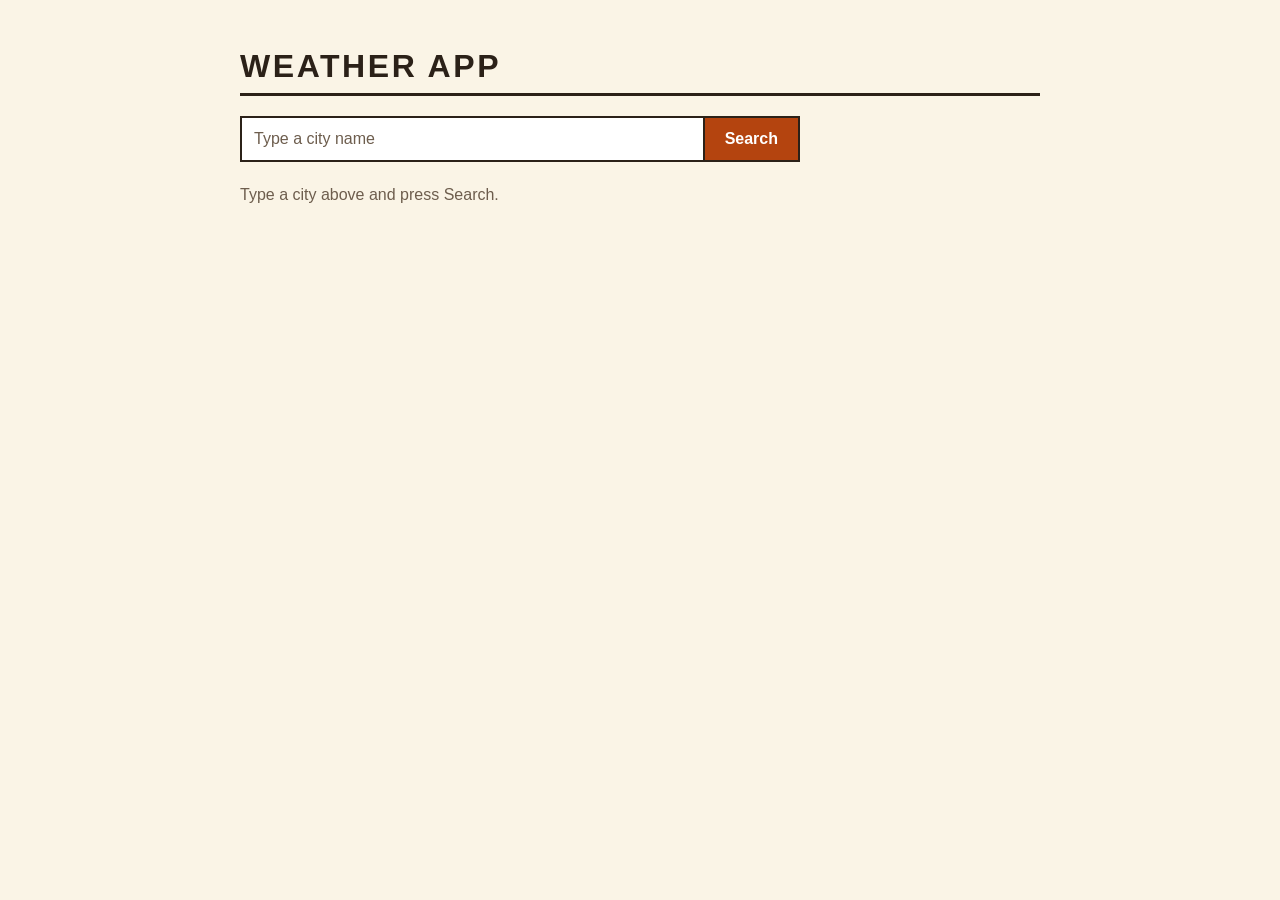
<file: index.html>
<!DOCTYPE html>
<html lang="en">
<head>
  <meta charset="UTF-8">
  <meta name="viewport" content="width=device-width, initial-scale=1.0">
  <title>Weather App</title>
  <link rel="stylesheet" href="style.css">
</head>
<body>
  <main class="app">
    <h1>Weather App</h1>
    <form class="search" id="search-form">
      <input type="text" id="city-input" placeholder="Type a city name" aria-label="City name" autocomplete="off">
      <button type="submit">Search</button>
    </form>
    <p class="hint" id="message">Type a city above and press Search.</p>
    <section class="result" id="result" hidden>
      <div class="hero">
        <div class="place">
          <h2 id="place"></h2>
          <p class="time" id="time"></p>
        </div>
        <div class="now">
          <img class="icon" id="icon" alt="">
          <span class="temp" id="temp"></span>
        </div>
        <p class="desc" id="desc"></p>
      </div>
      <div class="tiles">
        <div class="tile"><span class="label">Feels like</span><span class="value" id="feels"></span></div>
        <div class="tile"><span class="label">Humidity</span><span class="value" id="humidity"></span></div>
        <div class="tile"><span class="label">Wind</span><span class="value" id="wind"></span></div>
      </div>
    </section>
  </main>
  <script src="script.js"></script>
</body>
</html>
</file>
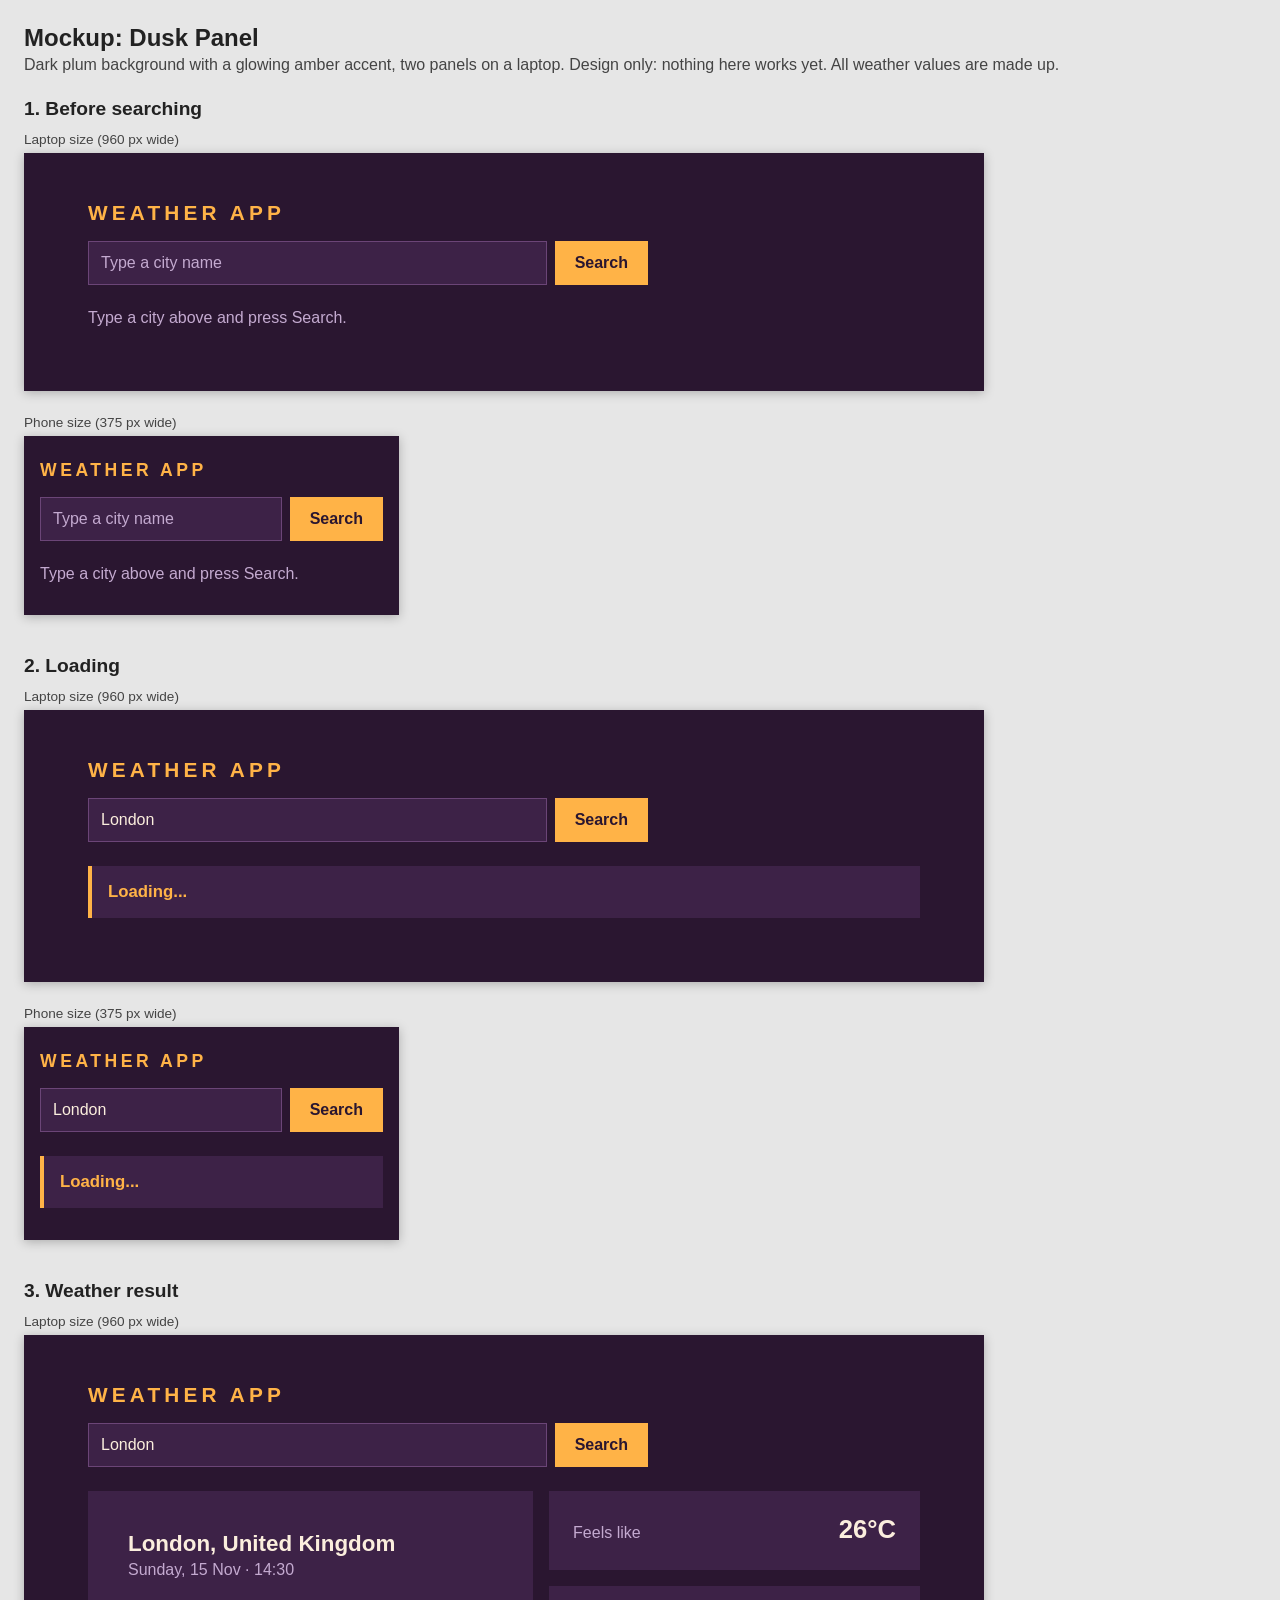
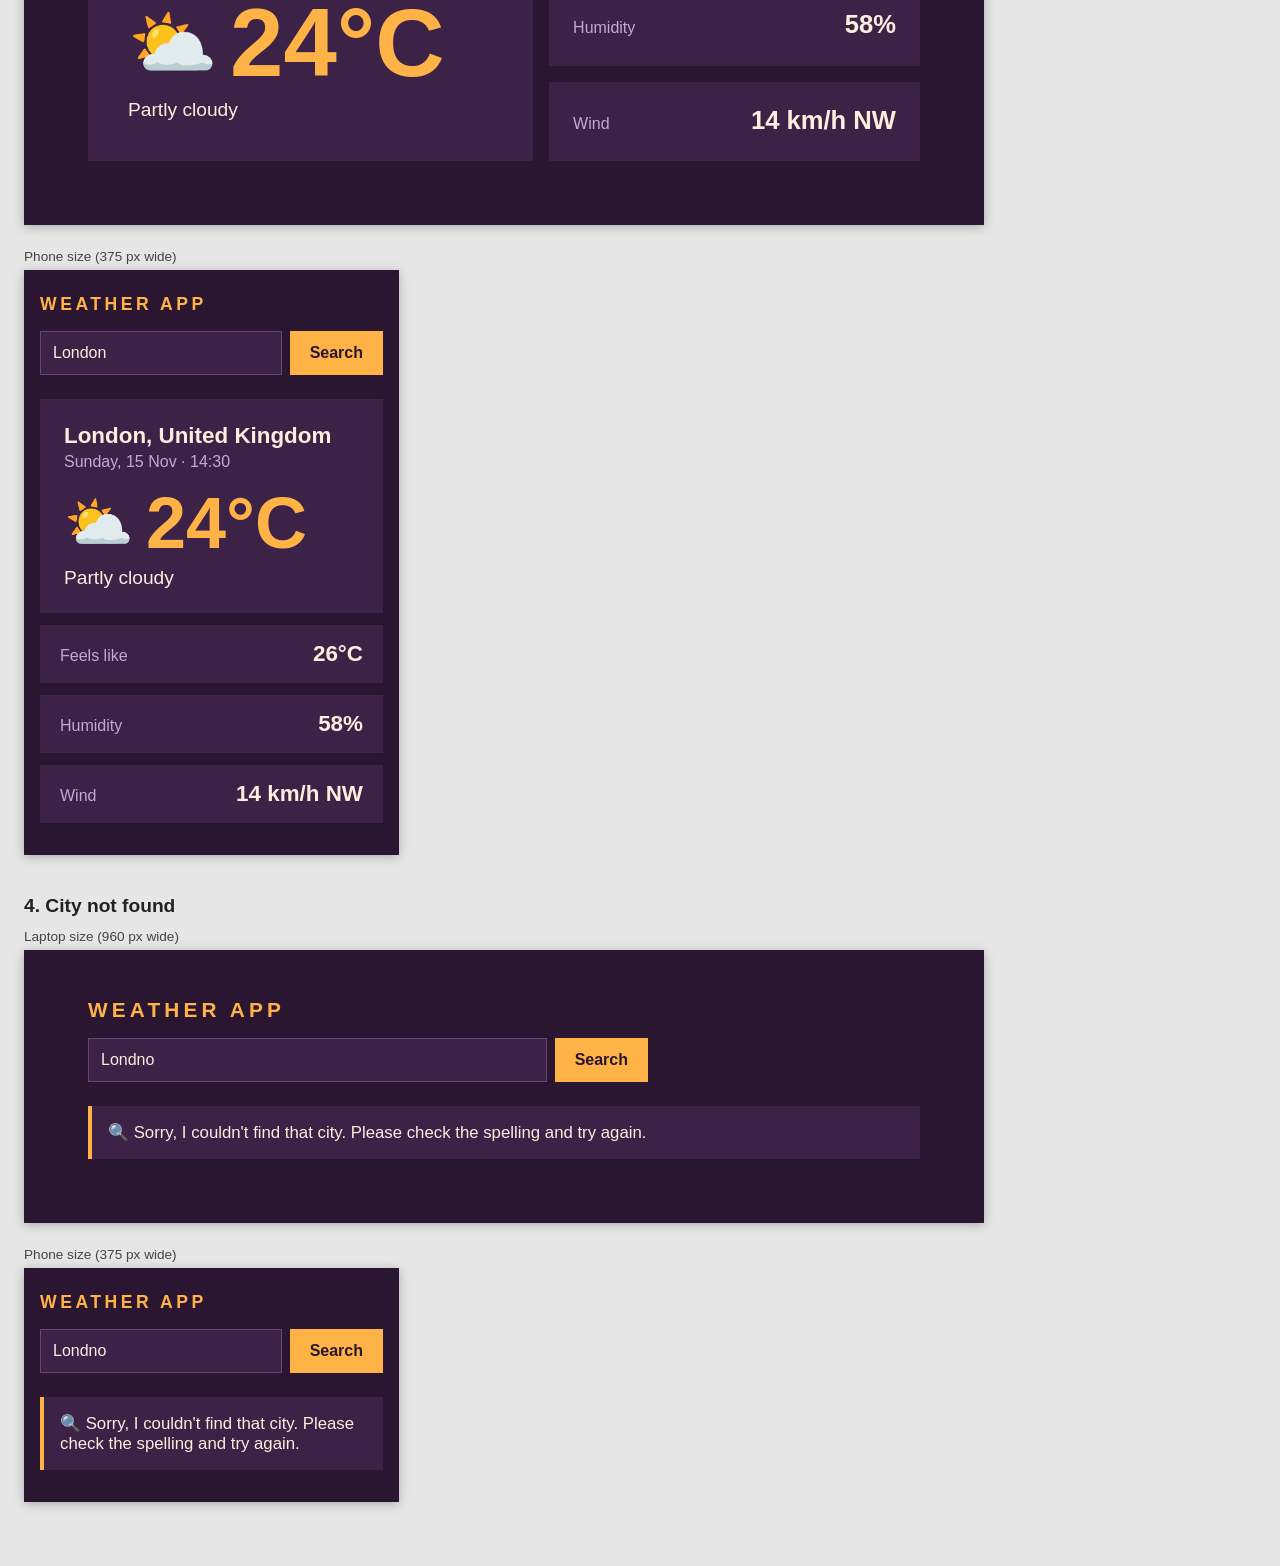
<file: mockups/dusk-panel.html>
<!DOCTYPE html>
<html lang="en">
<head>
<meta charset="UTF-8">
<meta name="viewport" content="width=device-width, initial-scale=1.0">
<title>Mockup - Dusk Panel</title>
<style>
*{box-sizing:border-box}
body{margin:0;background:#e6e6e6;color:#222;font-family:Arial,Helvetica,sans-serif}
.sheet{padding:24px}
.sheet h1.title{margin:0 0 4px;font-size:1.5rem}
.sheet p.note{margin:0 0 24px;color:#444}
.state{margin-bottom:40px}
.state h2.state-title{margin:0 0 12px;font-size:1.2rem}
.pair{display:flex;flex-wrap:wrap;gap:24px;align-items:flex-start}
figure{margin:0;flex:none}
figcaption{font-size:.85rem;color:#444;margin-bottom:6px}
.frame{container-type:inline-size;overflow:hidden;box-shadow:0 2px 10px rgba(0,0,0,.25)}
.frame.laptop{width:960px}
.frame.phone{width:375px}

.frame{background:#2a1630}
.app{padding:24px 16px 32px;color:#fbeedd}
.app h1{margin:0 0 16px;font-size:1.1rem;letter-spacing:.2em;text-transform:uppercase;color:#ffb347}
.search{display:flex;gap:8px;margin-bottom:24px}
.search input{flex:1;min-width:0;padding:12px;border:1px solid #6b4577;background:#3d2247;color:#fbeedd;font-size:1rem}
.search input::placeholder{color:#c4aad0}
.search button{padding:12px 20px;border:0;background:#ffb347;color:#2a1630;font-size:1rem;font-weight:bold}
.hint{color:#c4aad0;margin:0}
.msg{margin:0;padding:16px;background:#3d2247;border-left:4px solid #ffb347;font-size:1.05rem}
.loading{color:#ffb347;font-weight:bold}
.result{display:grid;gap:12px}
.hero,.tile{background:#3d2247}
.hero{padding:24px}
.place h2{margin:0;font-size:1.4rem}
.time{margin:4px 0 0;color:#c4aad0}
.now{display:flex;align-items:center;gap:12px;margin-top:16px}
.icon{font-size:3.5rem}
.temp{font-size:4.5rem;font-weight:bold;color:#ffb347;line-height:1}
.desc{margin:8px 0 0;font-size:1.2rem}
.tiles{display:grid;gap:12px}
.tile{padding:16px 20px;display:flex;justify-content:space-between;align-items:baseline}
.label{color:#c4aad0}
.value{font-size:1.4rem;font-weight:bold}
@container (min-width:640px){
 .app{padding:48px 64px 64px}
 .app h1{font-size:1.3rem}
 .search{max-width:560px}
 .result{grid-template-columns:1.2fr 1fr;gap:16px}
 .hero{padding:40px}
 .temp{font-size:6rem}.icon{font-size:4.5rem}
 .tiles{grid-template-rows:repeat(3,1fr);gap:16px}
 .tile{padding:24px}
 .value{font-size:1.6rem}
}
</style>
</head>
<body>
<div class="sheet">
<h1 class="title">Mockup: Dusk Panel</h1>
<p class="note">Dark plum background with a glowing amber accent, two panels on a laptop. Design only: nothing here works yet. All weather values are made up.</p>
<section class="state"><h2 class="state-title">1. Before searching</h2><div class="pair">
<figure><figcaption>Laptop size (960 px wide)</figcaption><div class="frame laptop"><div class="app"><h1>Weather App</h1><div class="search"><input type="text" placeholder="Type a city name" value="" readonly aria-label="City name"><button type="button">Search</button></div><p class="hint">Type a city above and press Search.</p></div></div></figure>
<figure><figcaption>Phone size (375 px wide)</figcaption><div class="frame phone"><div class="app"><h1>Weather App</h1><div class="search"><input type="text" placeholder="Type a city name" value="" readonly aria-label="City name"><button type="button">Search</button></div><p class="hint">Type a city above and press Search.</p></div></div></figure>
</div></section>
<section class="state"><h2 class="state-title">2. Loading</h2><div class="pair">
<figure><figcaption>Laptop size (960 px wide)</figcaption><div class="frame laptop"><div class="app"><h1>Weather App</h1><div class="search"><input type="text" placeholder="Type a city name" value="London" readonly aria-label="City name"><button type="button">Search</button></div><p class="msg loading">Loading...</p></div></div></figure>
<figure><figcaption>Phone size (375 px wide)</figcaption><div class="frame phone"><div class="app"><h1>Weather App</h1><div class="search"><input type="text" placeholder="Type a city name" value="London" readonly aria-label="City name"><button type="button">Search</button></div><p class="msg loading">Loading...</p></div></div></figure>
</div></section>
<section class="state"><h2 class="state-title">3. Weather result</h2><div class="pair">
<figure><figcaption>Laptop size (960 px wide)</figcaption><div class="frame laptop"><div class="app"><h1>Weather App</h1><div class="search"><input type="text" placeholder="Type a city name" value="London" readonly aria-label="City name"><button type="button">Search</button></div><section class="result"><div class="hero"><div class="place"><h2>London, United Kingdom</h2><p class="time">Sunday, 15 Nov &middot; 14:30</p></div><div class="now"><span class="icon" role="img" aria-label="Partly cloudy">&#9925;</span><span class="temp">24&deg;C</span></div><p class="desc">Partly cloudy</p></div><div class="tiles"><div class="tile"><span class="label">Feels like</span><span class="value">26&deg;C</span></div><div class="tile"><span class="label">Humidity</span><span class="value">58%</span></div><div class="tile"><span class="label">Wind</span><span class="value">14 km/h NW</span></div></div></section></div></div></figure>
<figure><figcaption>Phone size (375 px wide)</figcaption><div class="frame phone"><div class="app"><h1>Weather App</h1><div class="search"><input type="text" placeholder="Type a city name" value="London" readonly aria-label="City name"><button type="button">Search</button></div><section class="result"><div class="hero"><div class="place"><h2>London, United Kingdom</h2><p class="time">Sunday, 15 Nov &middot; 14:30</p></div><div class="now"><span class="icon" role="img" aria-label="Partly cloudy">&#9925;</span><span class="temp">24&deg;C</span></div><p class="desc">Partly cloudy</p></div><div class="tiles"><div class="tile"><span class="label">Feels like</span><span class="value">26&deg;C</span></div><div class="tile"><span class="label">Humidity</span><span class="value">58%</span></div><div class="tile"><span class="label">Wind</span><span class="value">14 km/h NW</span></div></div></section></div></div></figure>
</div></section>
<section class="state"><h2 class="state-title">4. City not found</h2><div class="pair">
<figure><figcaption>Laptop size (960 px wide)</figcaption><div class="frame laptop"><div class="app"><h1>Weather App</h1><div class="search"><input type="text" placeholder="Type a city name" value="Londno" readonly aria-label="City name"><button type="button">Search</button></div><p class="msg">&#128269; Sorry, I couldn't find that city. Please check the spelling and try again.</p></div></div></figure>
<figure><figcaption>Phone size (375 px wide)</figcaption><div class="frame phone"><div class="app"><h1>Weather App</h1><div class="search"><input type="text" placeholder="Type a city name" value="Londno" readonly aria-label="City name"><button type="button">Search</button></div><p class="msg">&#128269; Sorry, I couldn't find that city. Please check the spelling and try again.</p></div></div></figure>
</div></section>
</div>
</body>
</html>
</file>
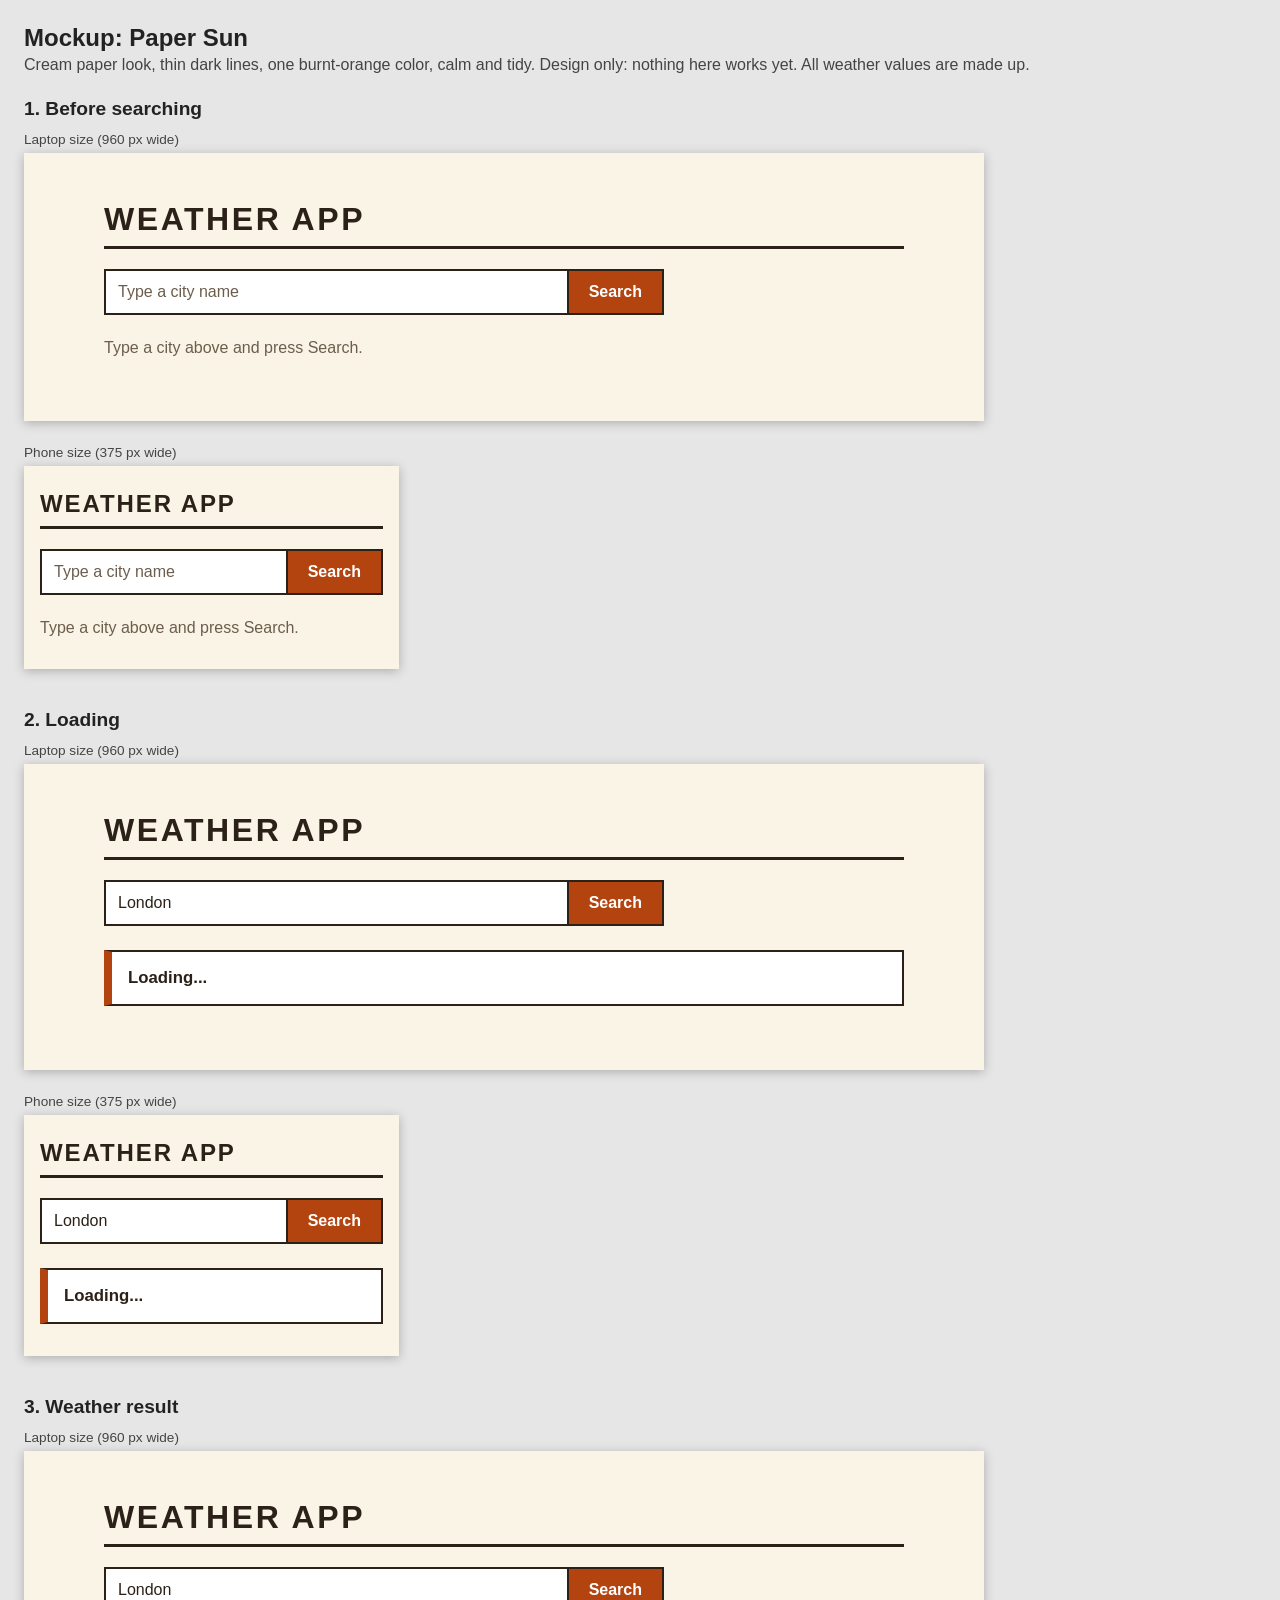
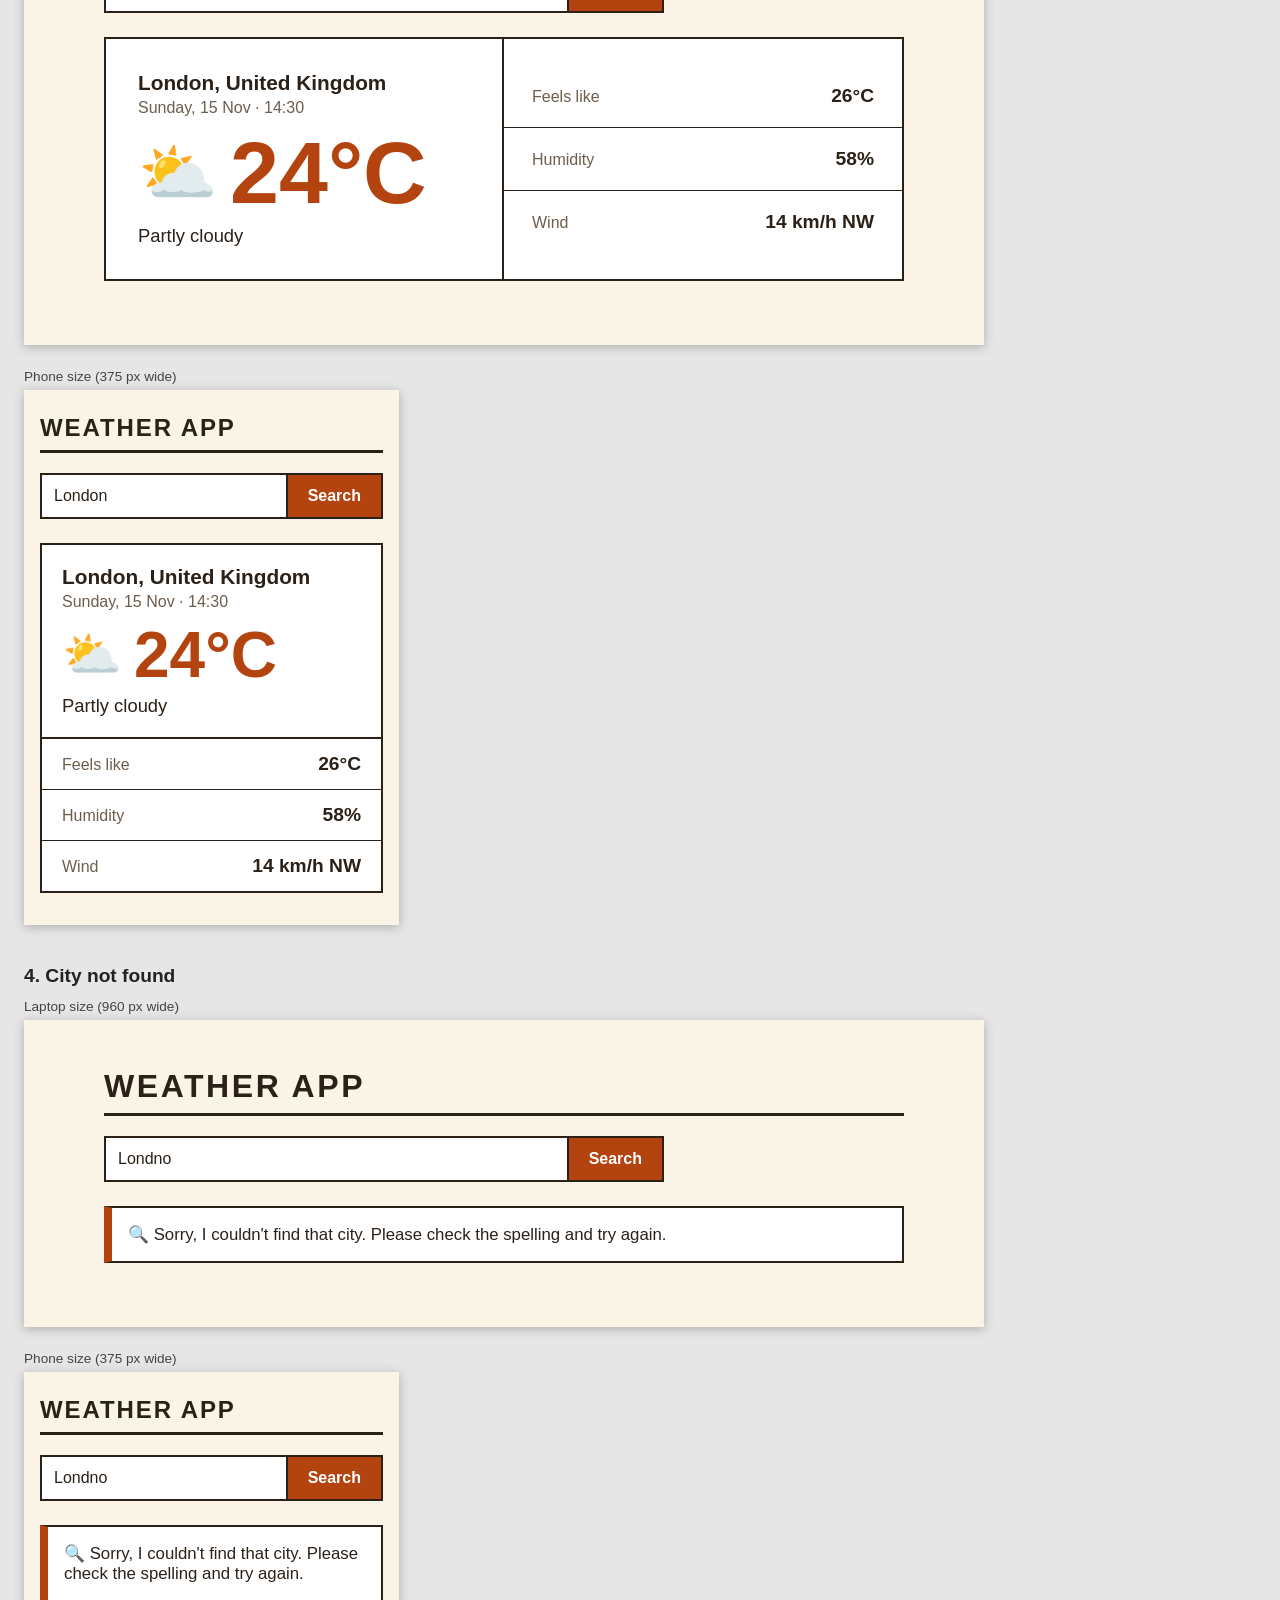
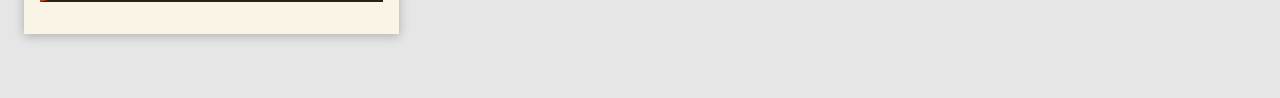
<file: mockups/paper-sun.html>
<!DOCTYPE html>
<html lang="en">
<head>
<meta charset="UTF-8">
<meta name="viewport" content="width=device-width, initial-scale=1.0">
<title>Mockup - Paper Sun</title>
<style>
*{box-sizing:border-box}
body{margin:0;background:#e6e6e6;color:#222;font-family:Arial,Helvetica,sans-serif}
.sheet{padding:24px}
.sheet h1.title{margin:0 0 4px;font-size:1.5rem}
.sheet p.note{margin:0 0 24px;color:#444}
.state{margin-bottom:40px}
.state h2.state-title{margin:0 0 12px;font-size:1.2rem}
.pair{display:flex;flex-wrap:wrap;gap:24px;align-items:flex-start}
figure{margin:0;flex:none}
figcaption{font-size:.85rem;color:#444;margin-bottom:6px}
.frame{container-type:inline-size;overflow:hidden;box-shadow:0 2px 10px rgba(0,0,0,.25)}
.frame.laptop{width:960px}
.frame.phone{width:375px}

.frame{background:#faf4e6}
.app{padding:24px 16px 32px;color:#2b2118}
.app h1{margin:0 0 20px;padding-bottom:8px;border-bottom:3px solid #2b2118;font-size:1.5rem;letter-spacing:.08em;text-transform:uppercase}
.search{display:flex;margin-bottom:24px}
.search input{flex:1;min-width:0;padding:12px;border:2px solid #2b2118;border-right:0;background:#fff;color:#2b2118;font-size:1rem}
.search input::placeholder{color:#6d5d4d}
.search button{padding:12px 20px;border:2px solid #2b2118;background:#b4440f;color:#fff;font-size:1rem;font-weight:bold}
.hint{color:#6d5d4d;margin:0}
.msg{margin:0;padding:16px;border:2px solid #2b2118;border-left:8px solid #b4440f;background:#fff;font-size:1.05rem}
.loading{font-weight:bold}
.result{border:2px solid #2b2118;background:#fff}
.hero{padding:20px;border-bottom:2px solid #2b2118}
.place h2{margin:0;font-size:1.3rem}
.time{margin:4px 0 0;color:#6d5d4d}
.now{display:flex;align-items:center;gap:12px;margin-top:12px}
.icon{font-size:3rem}
.temp{font-size:4rem;font-weight:bold;color:#b4440f;line-height:1}
.desc{margin:8px 0 0;font-size:1.15rem}
.tile{display:flex;justify-content:space-between;align-items:baseline;padding:14px 20px;border-bottom:1px solid #2b2118}
.tile:last-child{border-bottom:0}
.label{color:#6d5d4d}
.value{font-size:1.2rem;font-weight:bold}
@container (min-width:640px){
 .app{padding:48px 80px 64px}
 .app h1{font-size:2rem}
 .search{max-width:560px}
 .result{display:grid;grid-template-columns:1fr 1fr}
 .hero{border-bottom:0;border-right:2px solid #2b2118;padding:32px}
 .tiles{display:flex;flex-direction:column;justify-content:center}
 .temp{font-size:5.5rem}.icon{font-size:4rem}
 .tile{padding:20px 28px}
}
</style>
</head>
<body>
<div class="sheet">
<h1 class="title">Mockup: Paper Sun</h1>
<p class="note">Cream paper look, thin dark lines, one burnt-orange color, calm and tidy. Design only: nothing here works yet. All weather values are made up.</p>
<section class="state"><h2 class="state-title">1. Before searching</h2><div class="pair">
<figure><figcaption>Laptop size (960 px wide)</figcaption><div class="frame laptop"><div class="app"><h1>Weather App</h1><div class="search"><input type="text" placeholder="Type a city name" value="" readonly aria-label="City name"><button type="button">Search</button></div><p class="hint">Type a city above and press Search.</p></div></div></figure>
<figure><figcaption>Phone size (375 px wide)</figcaption><div class="frame phone"><div class="app"><h1>Weather App</h1><div class="search"><input type="text" placeholder="Type a city name" value="" readonly aria-label="City name"><button type="button">Search</button></div><p class="hint">Type a city above and press Search.</p></div></div></figure>
</div></section>
<section class="state"><h2 class="state-title">2. Loading</h2><div class="pair">
<figure><figcaption>Laptop size (960 px wide)</figcaption><div class="frame laptop"><div class="app"><h1>Weather App</h1><div class="search"><input type="text" placeholder="Type a city name" value="London" readonly aria-label="City name"><button type="button">Search</button></div><p class="msg loading">Loading...</p></div></div></figure>
<figure><figcaption>Phone size (375 px wide)</figcaption><div class="frame phone"><div class="app"><h1>Weather App</h1><div class="search"><input type="text" placeholder="Type a city name" value="London" readonly aria-label="City name"><button type="button">Search</button></div><p class="msg loading">Loading...</p></div></div></figure>
</div></section>
<section class="state"><h2 class="state-title">3. Weather result</h2><div class="pair">
<figure><figcaption>Laptop size (960 px wide)</figcaption><div class="frame laptop"><div class="app"><h1>Weather App</h1><div class="search"><input type="text" placeholder="Type a city name" value="London" readonly aria-label="City name"><button type="button">Search</button></div><section class="result"><div class="hero"><div class="place"><h2>London, United Kingdom</h2><p class="time">Sunday, 15 Nov &middot; 14:30</p></div><div class="now"><span class="icon" role="img" aria-label="Partly cloudy">&#9925;</span><span class="temp">24&deg;C</span></div><p class="desc">Partly cloudy</p></div><div class="tiles"><div class="tile"><span class="label">Feels like</span><span class="value">26&deg;C</span></div><div class="tile"><span class="label">Humidity</span><span class="value">58%</span></div><div class="tile"><span class="label">Wind</span><span class="value">14 km/h NW</span></div></div></section></div></div></figure>
<figure><figcaption>Phone size (375 px wide)</figcaption><div class="frame phone"><div class="app"><h1>Weather App</h1><div class="search"><input type="text" placeholder="Type a city name" value="London" readonly aria-label="City name"><button type="button">Search</button></div><section class="result"><div class="hero"><div class="place"><h2>London, United Kingdom</h2><p class="time">Sunday, 15 Nov &middot; 14:30</p></div><div class="now"><span class="icon" role="img" aria-label="Partly cloudy">&#9925;</span><span class="temp">24&deg;C</span></div><p class="desc">Partly cloudy</p></div><div class="tiles"><div class="tile"><span class="label">Feels like</span><span class="value">26&deg;C</span></div><div class="tile"><span class="label">Humidity</span><span class="value">58%</span></div><div class="tile"><span class="label">Wind</span><span class="value">14 km/h NW</span></div></div></section></div></div></figure>
</div></section>
<section class="state"><h2 class="state-title">4. City not found</h2><div class="pair">
<figure><figcaption>Laptop size (960 px wide)</figcaption><div class="frame laptop"><div class="app"><h1>Weather App</h1><div class="search"><input type="text" placeholder="Type a city name" value="Londno" readonly aria-label="City name"><button type="button">Search</button></div><p class="msg">&#128269; Sorry, I couldn't find that city. Please check the spelling and try again.</p></div></div></figure>
<figure><figcaption>Phone size (375 px wide)</figcaption><div class="frame phone"><div class="app"><h1>Weather App</h1><div class="search"><input type="text" placeholder="Type a city name" value="Londno" readonly aria-label="City name"><button type="button">Search</button></div><p class="msg">&#128269; Sorry, I couldn't find that city. Please check the spelling and try again.</p></div></div></figure>
</div></section>
</div>
</body>
</html>
</file>
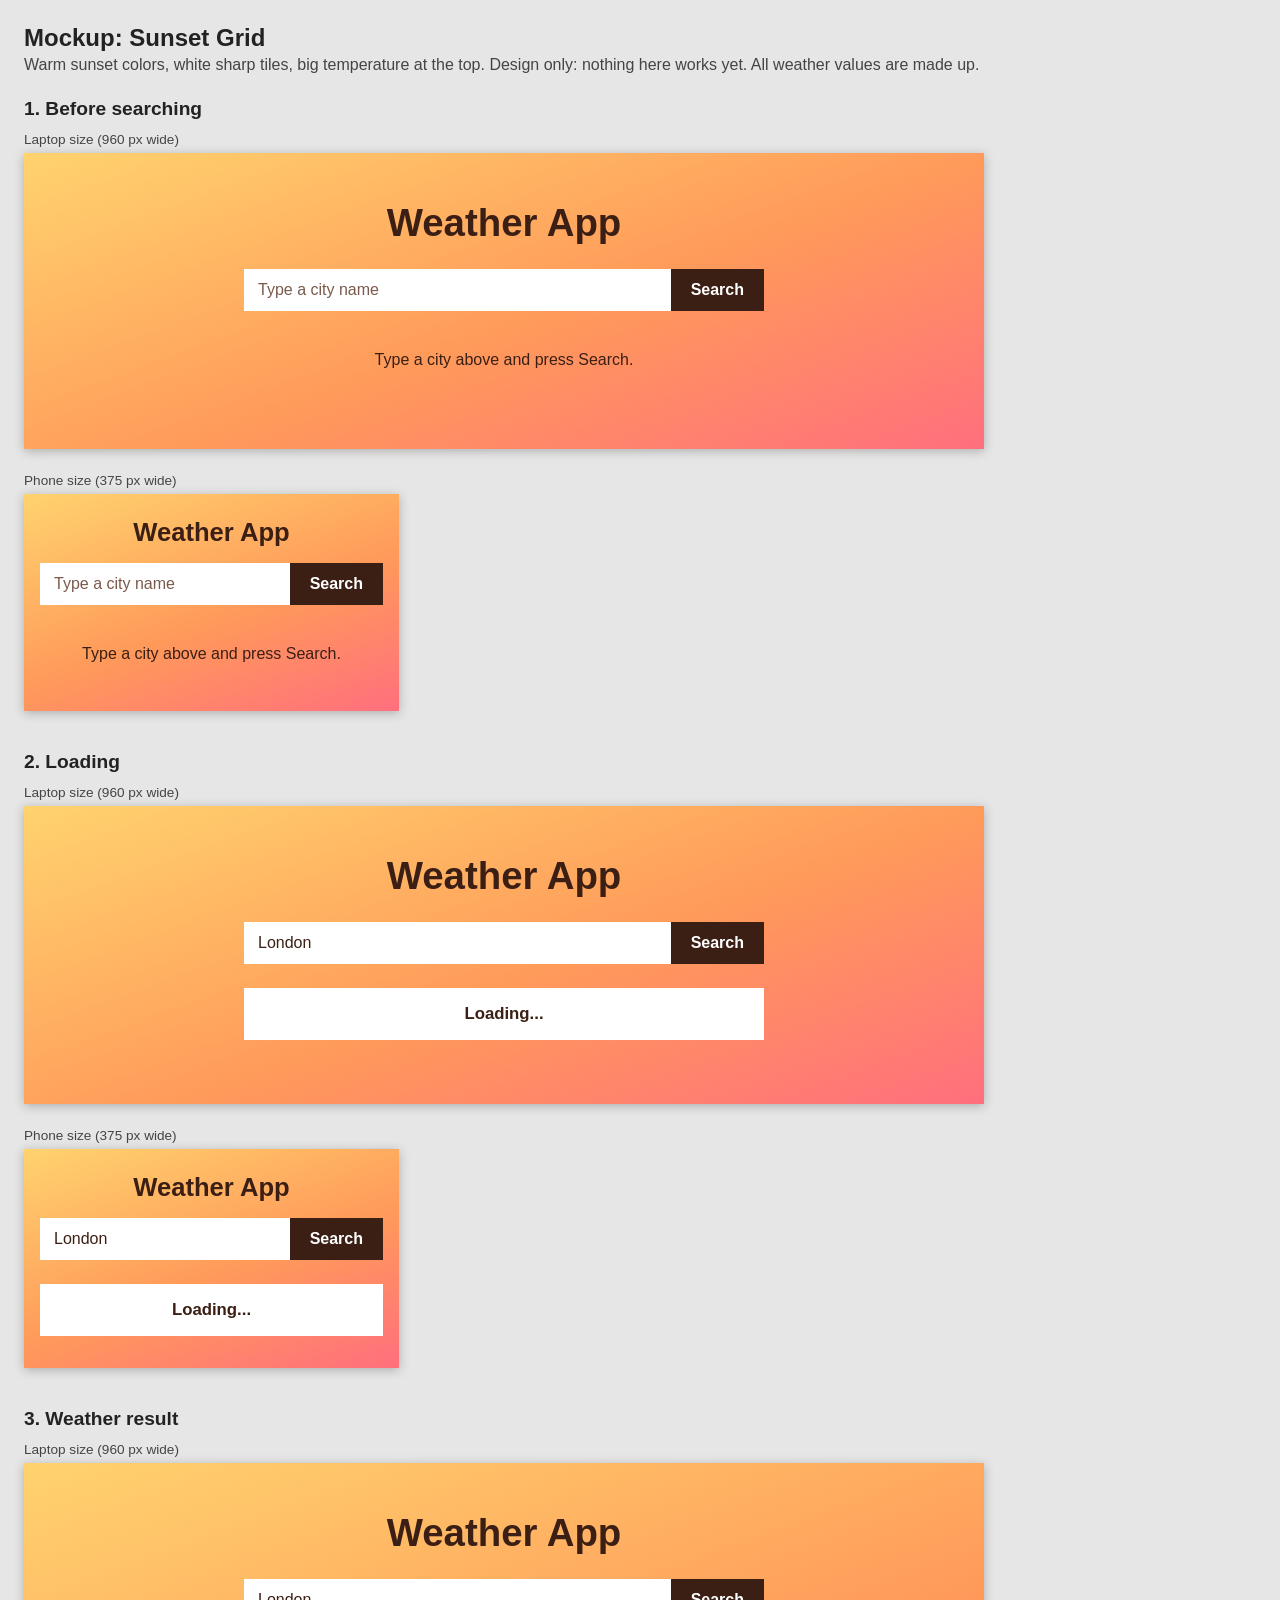
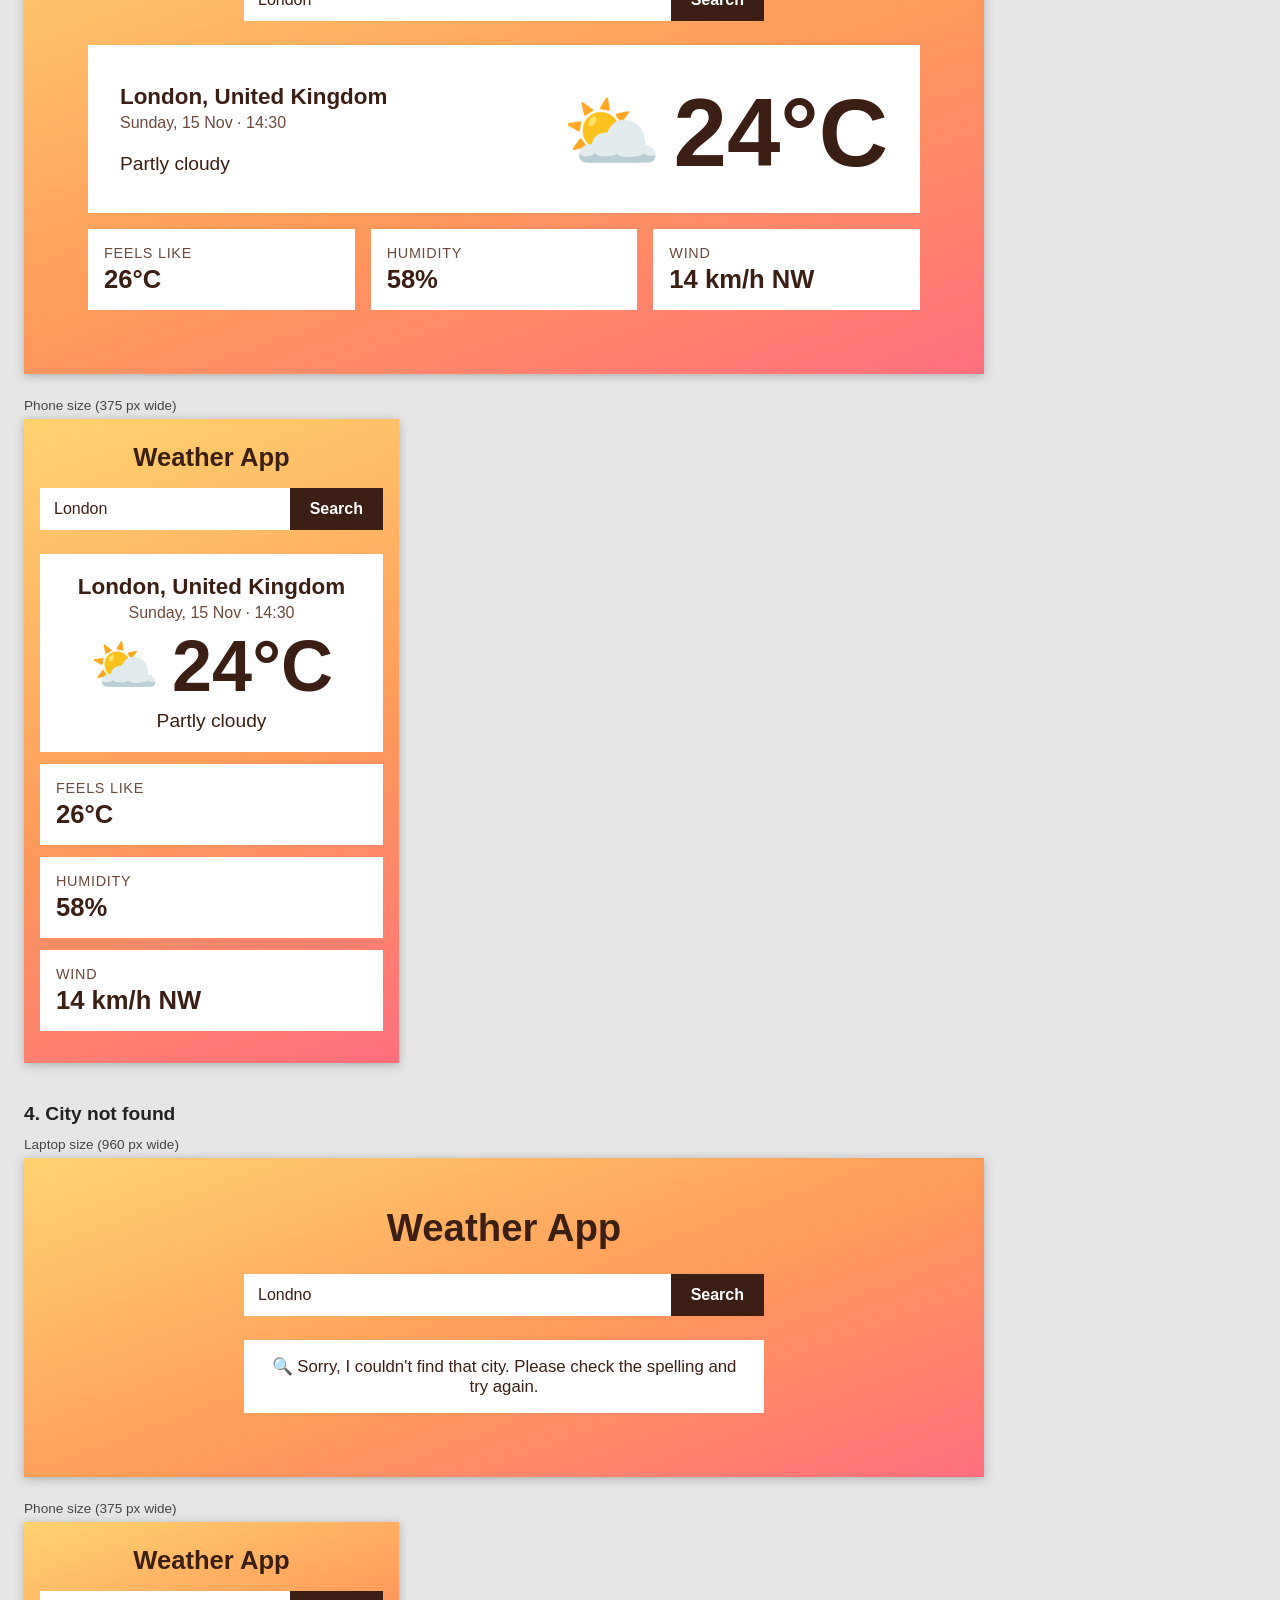
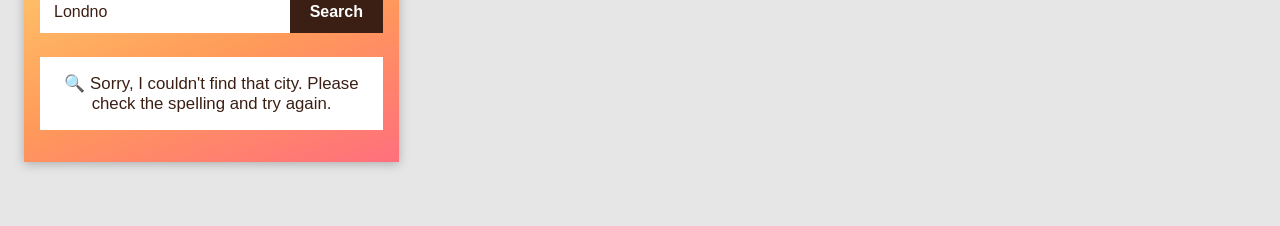
<file: mockups/sunset-grid.html>
<!DOCTYPE html>
<html lang="en">
<head>
<meta charset="UTF-8">
<meta name="viewport" content="width=device-width, initial-scale=1.0">
<title>Mockup - Sunset Grid</title>
<style>
*{box-sizing:border-box}
body{margin:0;background:#e6e6e6;color:#222;font-family:Arial,Helvetica,sans-serif}
.sheet{padding:24px}
.sheet h1.title{margin:0 0 4px;font-size:1.5rem}
.sheet p.note{margin:0 0 24px;color:#444}
.state{margin-bottom:40px}
.state h2.state-title{margin:0 0 12px;font-size:1.2rem}
.pair{display:flex;flex-wrap:wrap;gap:24px;align-items:flex-start}
figure{margin:0;flex:none}
figcaption{font-size:.85rem;color:#444;margin-bottom:6px}
.frame{container-type:inline-size;overflow:hidden;box-shadow:0 2px 10px rgba(0,0,0,.25)}
.frame.laptop{width:960px}
.frame.phone{width:375px}

.frame{background:linear-gradient(160deg,#ffd36e 0%,#ff9a5a 55%,#ff6f7d 100%)}
.app{padding:24px 16px 32px;color:#3b1f14}
.app h1{margin:0 0 16px;font-size:1.6rem;text-align:center}
.search{display:flex;max-width:520px;margin:0 auto 24px}
.search input{flex:1;min-width:0;padding:12px 14px;border:0;font-size:1rem;background:#fff;color:#3b1f14}
.search input::placeholder{color:#7a5a4c}
.search button{padding:12px 20px;border:0;background:#3b1f14;color:#fff;font-size:1rem;font-weight:bold}
.hint,.msg{max-width:520px;margin:0 auto;padding:16px;background:#fff;text-align:center}
.hint{background:transparent;font-size:1rem}
.msg{font-size:1.05rem}
.loading{font-weight:bold}
.hero{background:#fff;padding:20px;margin-bottom:12px;text-align:center}
.place h2{margin:0;font-size:1.4rem}
.time{margin:4px 0 0;color:#6b4a3c}
.now{display:flex;align-items:center;justify-content:center;gap:12px;margin-top:8px}
.icon{font-size:3.5rem}
.temp{font-size:4.5rem;font-weight:bold;line-height:1}
.desc{margin:8px 0 0;font-size:1.2rem}
.tiles{display:grid;gap:12px}
.tile{background:#fff;padding:16px;display:flex;flex-direction:column;gap:4px}
.label{color:#6b4a3c;font-size:.9rem;text-transform:uppercase;letter-spacing:.05em}
.value{font-size:1.6rem;font-weight:bold}
@container (min-width:640px){
 .app{padding:48px 64px 64px}
 .app h1{font-size:2.4rem;margin-bottom:24px}
 .hero{display:grid;grid-template-columns:1fr auto;grid-template-areas:"place now" "desc now";align-items:center;text-align:left;padding:32px;margin-bottom:16px}
 .place{grid-area:place}.now{grid-area:now}.desc{grid-area:desc}
 .tiles{grid-template-columns:repeat(3,1fr);gap:16px}
 .temp{font-size:6rem}.icon{font-size:5rem}
}
</style>
</head>
<body>
<div class="sheet">
<h1 class="title">Mockup: Sunset Grid</h1>
<p class="note">Warm sunset colors, white sharp tiles, big temperature at the top. Design only: nothing here works yet. All weather values are made up.</p>
<section class="state"><h2 class="state-title">1. Before searching</h2><div class="pair">
<figure><figcaption>Laptop size (960 px wide)</figcaption><div class="frame laptop"><div class="app"><h1>Weather App</h1><div class="search"><input type="text" placeholder="Type a city name" value="" readonly aria-label="City name"><button type="button">Search</button></div><p class="hint">Type a city above and press Search.</p></div></div></figure>
<figure><figcaption>Phone size (375 px wide)</figcaption><div class="frame phone"><div class="app"><h1>Weather App</h1><div class="search"><input type="text" placeholder="Type a city name" value="" readonly aria-label="City name"><button type="button">Search</button></div><p class="hint">Type a city above and press Search.</p></div></div></figure>
</div></section>
<section class="state"><h2 class="state-title">2. Loading</h2><div class="pair">
<figure><figcaption>Laptop size (960 px wide)</figcaption><div class="frame laptop"><div class="app"><h1>Weather App</h1><div class="search"><input type="text" placeholder="Type a city name" value="London" readonly aria-label="City name"><button type="button">Search</button></div><p class="msg loading">Loading...</p></div></div></figure>
<figure><figcaption>Phone size (375 px wide)</figcaption><div class="frame phone"><div class="app"><h1>Weather App</h1><div class="search"><input type="text" placeholder="Type a city name" value="London" readonly aria-label="City name"><button type="button">Search</button></div><p class="msg loading">Loading...</p></div></div></figure>
</div></section>
<section class="state"><h2 class="state-title">3. Weather result</h2><div class="pair">
<figure><figcaption>Laptop size (960 px wide)</figcaption><div class="frame laptop"><div class="app"><h1>Weather App</h1><div class="search"><input type="text" placeholder="Type a city name" value="London" readonly aria-label="City name"><button type="button">Search</button></div><section class="result"><div class="hero"><div class="place"><h2>London, United Kingdom</h2><p class="time">Sunday, 15 Nov &middot; 14:30</p></div><div class="now"><span class="icon" role="img" aria-label="Partly cloudy">&#9925;</span><span class="temp">24&deg;C</span></div><p class="desc">Partly cloudy</p></div><div class="tiles"><div class="tile"><span class="label">Feels like</span><span class="value">26&deg;C</span></div><div class="tile"><span class="label">Humidity</span><span class="value">58%</span></div><div class="tile"><span class="label">Wind</span><span class="value">14 km/h NW</span></div></div></section></div></div></figure>
<figure><figcaption>Phone size (375 px wide)</figcaption><div class="frame phone"><div class="app"><h1>Weather App</h1><div class="search"><input type="text" placeholder="Type a city name" value="London" readonly aria-label="City name"><button type="button">Search</button></div><section class="result"><div class="hero"><div class="place"><h2>London, United Kingdom</h2><p class="time">Sunday, 15 Nov &middot; 14:30</p></div><div class="now"><span class="icon" role="img" aria-label="Partly cloudy">&#9925;</span><span class="temp">24&deg;C</span></div><p class="desc">Partly cloudy</p></div><div class="tiles"><div class="tile"><span class="label">Feels like</span><span class="value">26&deg;C</span></div><div class="tile"><span class="label">Humidity</span><span class="value">58%</span></div><div class="tile"><span class="label">Wind</span><span class="value">14 km/h NW</span></div></div></section></div></div></figure>
</div></section>
<section class="state"><h2 class="state-title">4. City not found</h2><div class="pair">
<figure><figcaption>Laptop size (960 px wide)</figcaption><div class="frame laptop"><div class="app"><h1>Weather App</h1><div class="search"><input type="text" placeholder="Type a city name" value="Londno" readonly aria-label="City name"><button type="button">Search</button></div><p class="msg">&#128269; Sorry, I couldn't find that city. Please check the spelling and try again.</p></div></div></figure>
<figure><figcaption>Phone size (375 px wide)</figcaption><div class="frame phone"><div class="app"><h1>Weather App</h1><div class="search"><input type="text" placeholder="Type a city name" value="Londno" readonly aria-label="City name"><button type="button">Search</button></div><p class="msg">&#128269; Sorry, I couldn't find that city. Please check the spelling and try again.</p></div></div></figure>
</div></section>
</div>
</body>
</html>
</file>
<file: style.css>
* {
  box-sizing: border-box;
}

body {
  margin: 0;
  min-height: 100vh;
  background: #faf4e6;
  color: #2b2118;
  font-family: Arial, Helvetica, sans-serif;
}

.app {
  max-width: 800px;
  margin: 0 auto;
  padding: 24px 16px 32px;
}

.app h1 {
  margin: 0 0 20px;
  padding-bottom: 8px;
  border-bottom: 3px solid #2b2118;
  font-size: 1.5rem;
  letter-spacing: 0.08em;
  text-transform: uppercase;
}

.search {
  display: flex;
  margin-bottom: 24px;
}

.search input {
  flex: 1;
  min-width: 0;
  padding: 12px;
  border: 2px solid #2b2118;
  border-right: 0;
  background: #fff;
  color: #2b2118;
  font-family: inherit;
  font-size: 1rem;
}

.search input::placeholder {
  color: #6d5d4d;
}

.search button {
  padding: 12px 20px;
  border: 2px solid #2b2118;
  background: #b4440f;
  color: #fff;
  font-family: inherit;
  font-size: 1rem;
  font-weight: bold;
  cursor: pointer;
}

.hint {
  margin: 0;
  color: #6d5d4d;
}

[hidden] {
  display: none !important;
}

.result {
  border: 2px solid #2b2118;
  background: #fff;
}

.hero {
  padding: 20px;
  border-bottom: 2px solid #2b2118;
}

.place h2 {
  margin: 0;
  font-size: 1.3rem;
}

.time {
  margin: 4px 0 0;
  color: #6d5d4d;
}

.now {
  display: flex;
  align-items: center;
  gap: 12px;
  margin-top: 12px;
}

.icon {
  width: 3rem;
  height: 3rem;
}

.temp {
  font-size: 4rem;
  font-weight: bold;
  color: #b4440f;
  line-height: 1;
}

.desc {
  margin: 8px 0 0;
  font-size: 1.15rem;
}

.tile {
  display: flex;
  justify-content: space-between;
  align-items: baseline;
  padding: 14px 20px;
  border-bottom: 1px solid #2b2118;
}

.tile:last-child {
  border-bottom: 0;
}

.label {
  color: #6d5d4d;
}

.value {
  font-size: 1.2rem;
  font-weight: bold;
}

@media (min-width: 640px) {
  .app {
    padding: 48px 80px 64px;
    max-width: 960px;
  }

  .app h1 {
    font-size: 2rem;
  }

  .search {
    max-width: 560px;
  }

  .result {
    display: grid;
    grid-template-columns: 1fr 1fr;
  }

  .hero {
    border-bottom: 0;
    border-right: 2px solid #2b2118;
    padding: 32px;
  }

  .tiles {
    display: flex;
    flex-direction: column;
    justify-content: center;
  }

  .temp {
    font-size: 5.5rem;
  }

  .icon {
    width: 4rem;
    height: 4rem;
  }

  .tile {
    padding: 20px 28px;
  }
}
</file>
